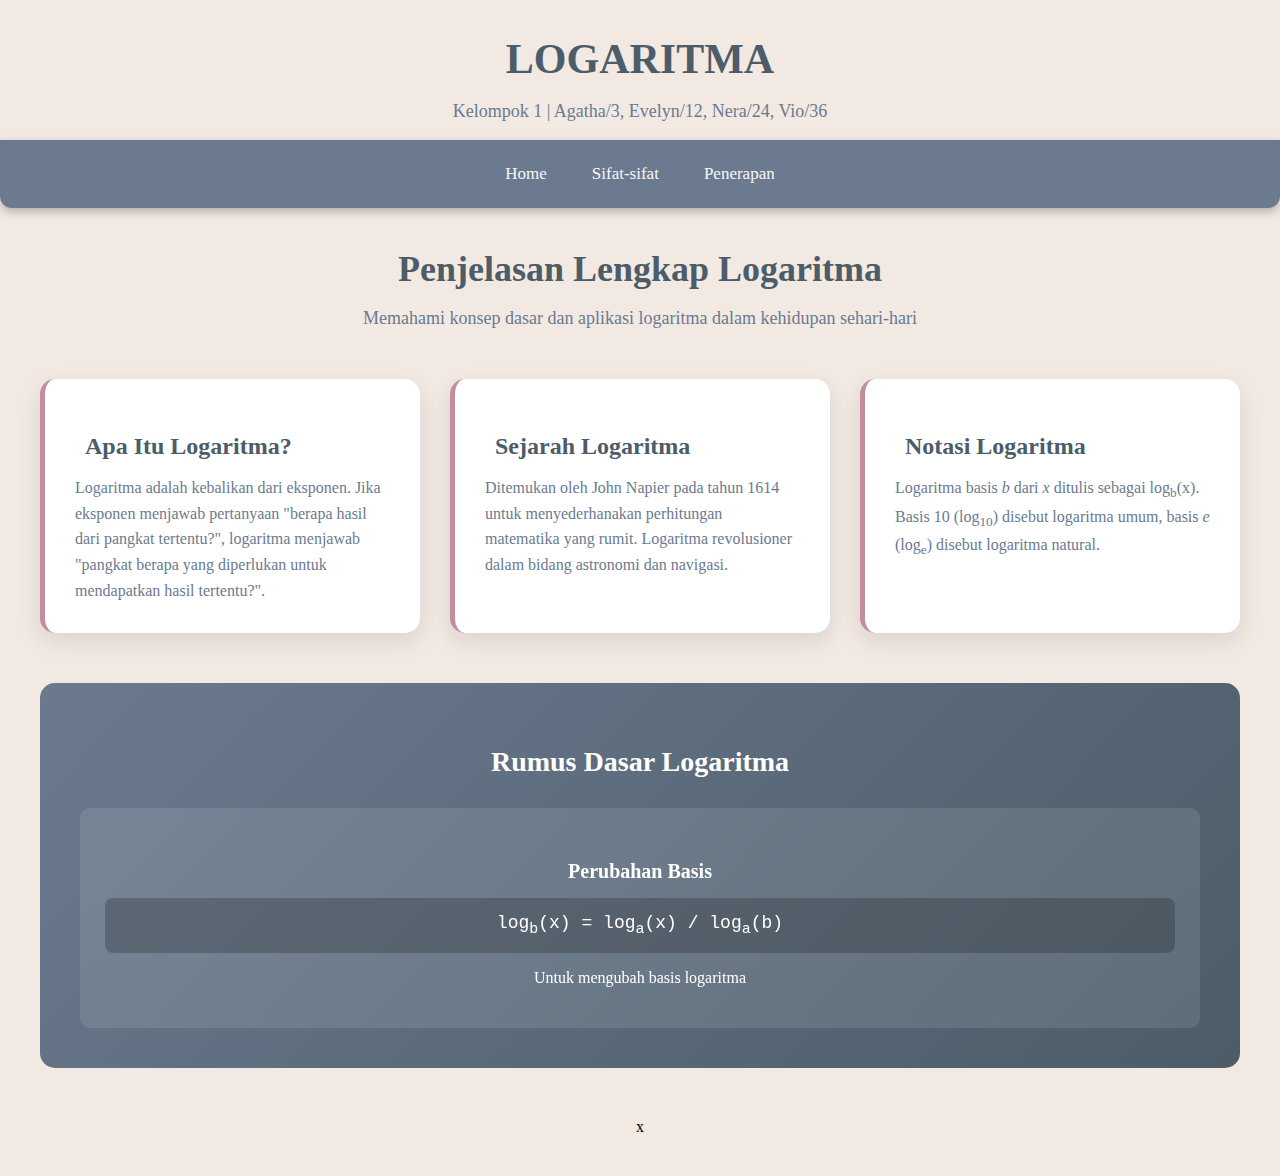
<file: index.html>
<!DOCTYPE html>
<html lang="id">
<head>
    <meta charset="UTF-8">
    <meta name="viewport" content="width=device-width, initial-scale=1.0">
    <title>Logaritma - Kelompok 1</title>
    <link rel="stylesheet" href="index.css">
</head>
<body>

    <h1 id="log">LOGARITMA</h1>
    <p id="kelompok">Kelompok 1 | Agatha/3, Evelyn/12, Nera/24, Vio/36</p>
    <div class="navbar">
        <a href="#home">Home</a>
        <a href="sifatsifat.html">Sifat-sifat</a>
        <a href="penerapan.html" target="_blank">Penerapan</a>
    </div>
    <div class="content-container">
        <div class="page-title">
            <h1>Penjelasan Lengkap Logaritma</h1>
            <p>Memahami konsep dasar dan aplikasi logaritma dalam kehidupan sehari-hari</p>
        </div>

        <div class="cards-container">
            <div class="card">
                <h3><i class="fas fa-brain"></i> Apa Itu Logaritma?</h3>
                <p>Logaritma adalah kebalikan dari eksponen. Jika eksponen menjawab pertanyaan 
                    "berapa hasil dari pangkat tertentu?", logaritma menjawab "pangkat berapa 
                    yang diperlukan untuk mendapatkan hasil tertentu?".</p>
            </div>

            <div class="card">
                <h3><i class="fas fa-history"></i> Sejarah Logaritma</h3>
                <p>Ditemukan oleh John Napier pada tahun 1614 untuk menyederhanakan perhitungan 
                    matematika yang rumit. Logaritma revolusioner dalam bidang astronomi dan navigasi.</p>
            </div>

            <div class="card">
                <h3><i class="fas fa-calculator"></i> Notasi Logaritma</h3>
                <p>Logaritma basis <em>b</em> dari <em>x</em> ditulis sebagai log<sub>b</sub>(x). Basis 10 (log<sub>10</sub>) 
                    disebut logaritma umum, basis <em>e</em> (log<sub>e</sub>) disebut logaritma natural.</p>
            </div>
        </div>

        <div class="formula-section">
            <h2><i class="fas fa-square-root-variable"></i> Rumus Dasar Logaritma</h2>         
                <div class="formula-item">
                    <h4>Perubahan Basis</h4>
                    <div class="formula">log<sub>b</sub>(x) = log<sub>a</sub>(x) / log<sub>a</sub>(b)</div>
                    <p>Untuk mengubah basis logaritma</p>
                </div>
            </div>x 
        </div>
    </div>
</body>
</html>
</file>
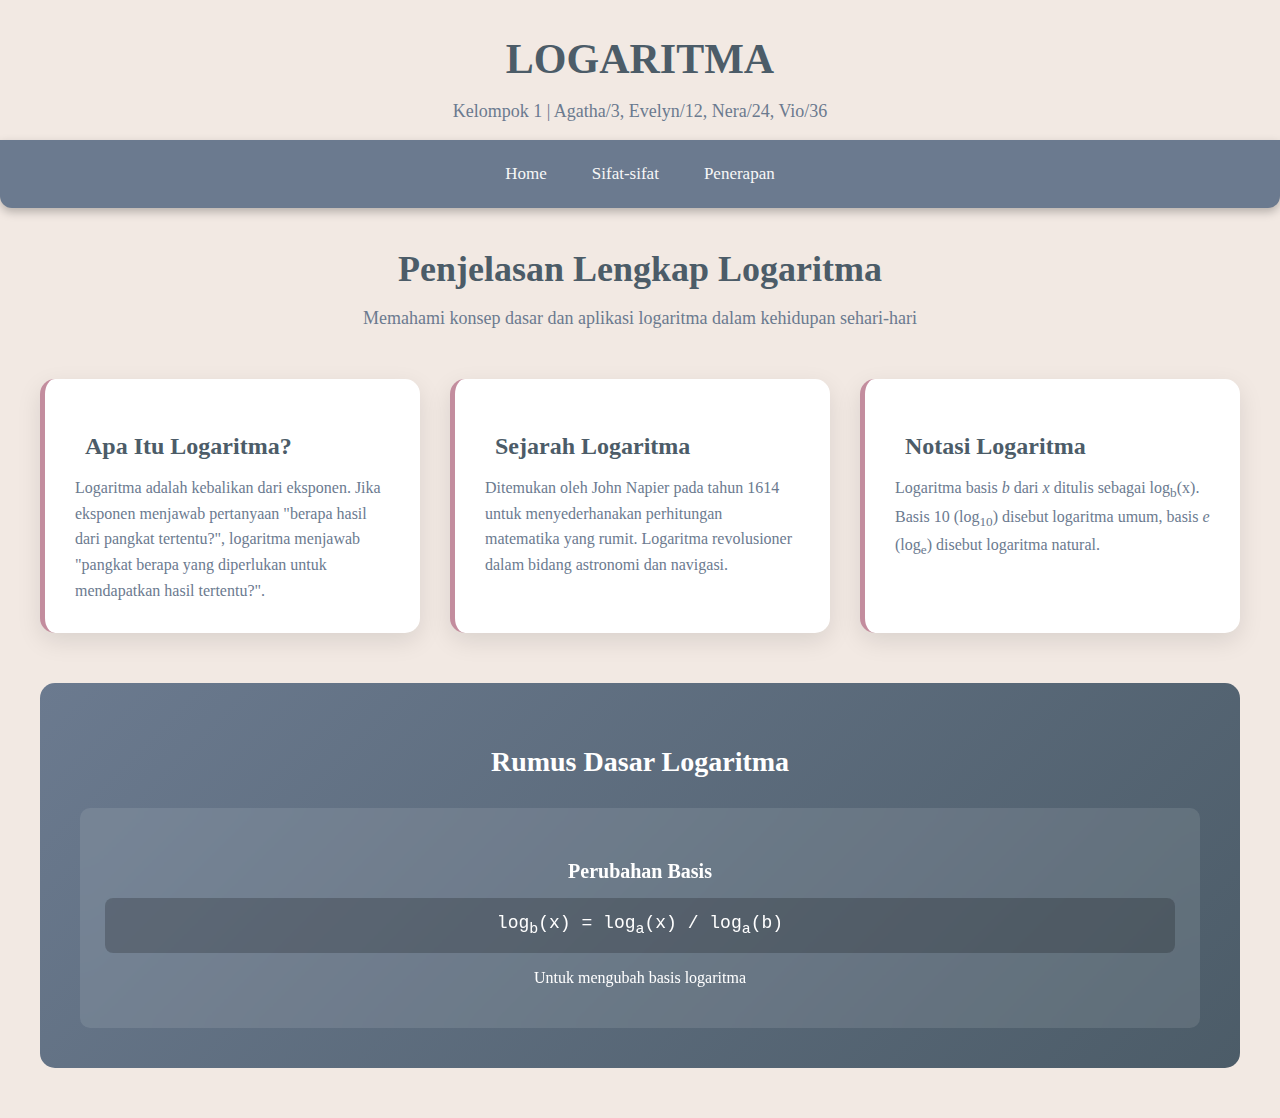
<file: Main screen.html>
<!DOCTYPE html>
<html lang="id">
<head>
    <meta charset="UTF-8">
    <meta name="viewport" content="width=device-width, initial-scale=1.0">
    <title>Logaritma - Kelompok 1</title>
    <link rel="stylesheet" href="index.css">
</head>
<body>

    <h1 id="log">LOGARITMA</h1>
    <p id="kelompok">Kelompok 1 | Agatha/3, Evelyn/12, Nera/24, Vio/36</p>
    <div class="navbar">
        <a href="#home">Home</a>
        <a href="sifatsifat.html">Sifat-sifat</a>
        <a href="penerapan.html" target="_blank">Penerapan</a>
    </div>
    <div class="content-container">
        <div class="page-title">
            <h1>Penjelasan Lengkap Logaritma</h1>
            <p>Memahami konsep dasar dan aplikasi logaritma dalam kehidupan sehari-hari</p>
        </div>

        <div class="cards-container">
            <div class="card">
                <h3><i class="fas fa-brain"></i> Apa Itu Logaritma?</h3>
                <p>Logaritma adalah kebalikan dari eksponen. Jika eksponen menjawab pertanyaan 
                    "berapa hasil dari pangkat tertentu?", logaritma menjawab "pangkat berapa 
                    yang diperlukan untuk mendapatkan hasil tertentu?".</p>
            </div>

            <div class="card">
                <h3><i class="fas fa-history"></i> Sejarah Logaritma</h3>
                <p>Ditemukan oleh John Napier pada tahun 1614 untuk menyederhanakan perhitungan 
                    matematika yang rumit. Logaritma revolusioner dalam bidang astronomi dan navigasi.</p>
            </div>

            <div class="card">
                <h3><i class="fas fa-calculator"></i> Notasi Logaritma</h3>
                <p>Logaritma basis <em>b</em> dari <em>x</em> ditulis sebagai log<sub>b</sub>(x). Basis 10 (log<sub>10</sub>) 
                    disebut logaritma umum, basis <em>e</em> (log<sub>e</sub>) disebut logaritma natural.</p>
            </div>
        </div>

        <div class="formula-section">
            <h2><i class="fas fa-square-root-variable"></i> Rumus Dasar Logaritma</h2>         
                <div class="formula-item">
                    <h4>Perubahan Basis</h4>
                    <div class="formula">log<sub>b</sub>(x) = log<sub>a</sub>(x) / log<sub>a</sub>(b)</div>
                    <p>Untuk mengubah basis logaritma</p>
                </div>
            </div>
        </div>
    </div>
</body>
</html>
</file>
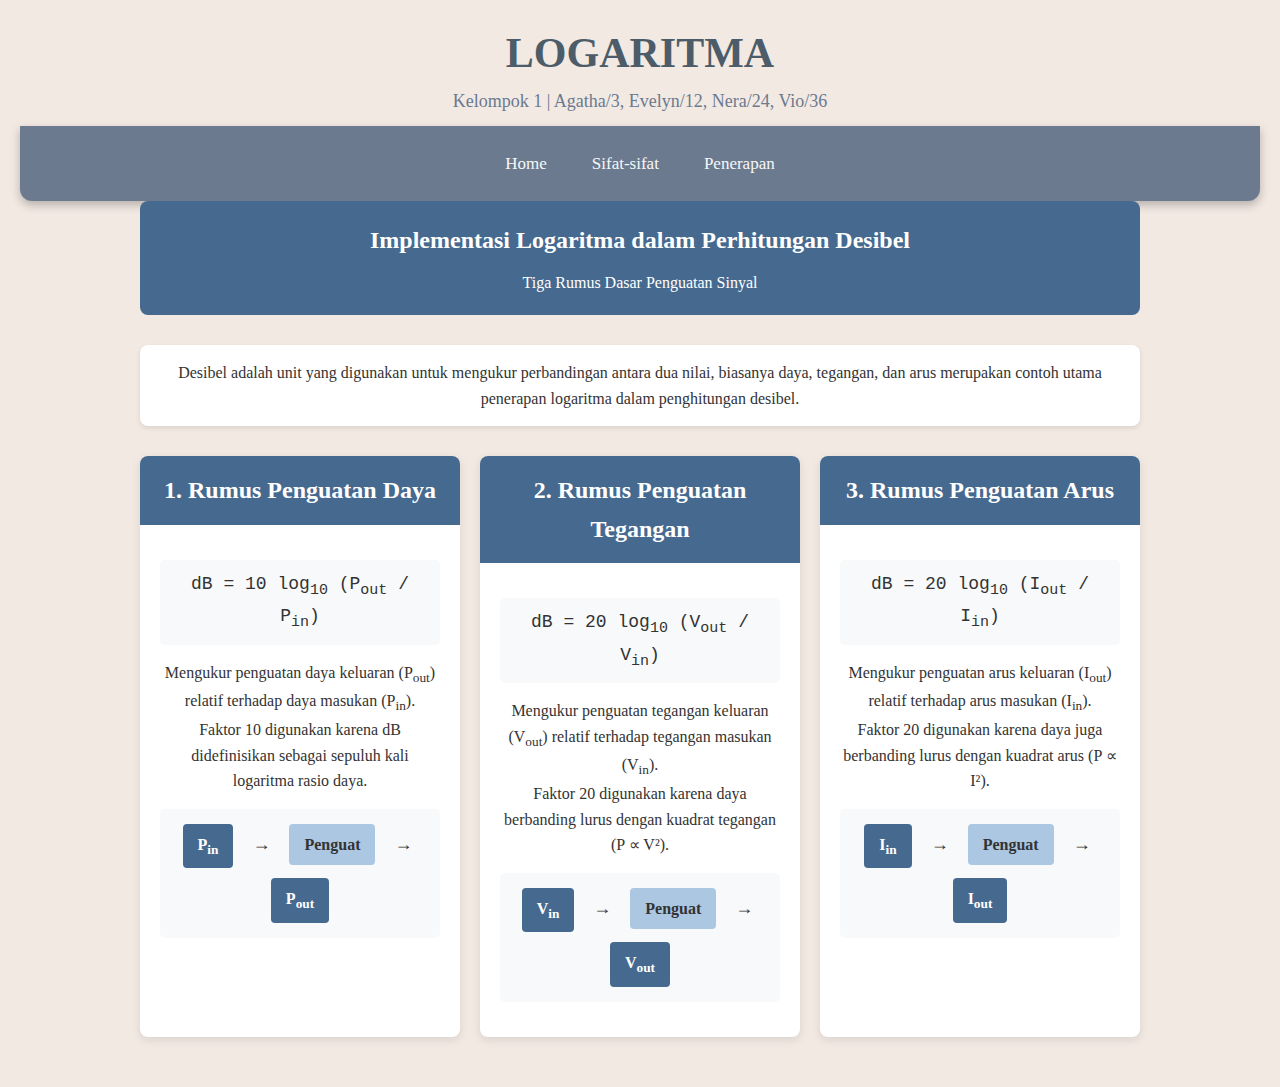
<file: penerapan.html>
<!DOCTYPE html>
<head>
    <meta charset="UTF-8">
    <meta name="viewport" content="width=device-width, initial-scale=1.0">
    <title>Perhitungan Desibel</title>
    <style>
        * {
            margin: 0;
            padding: 0;
            box-sizing: border-box;
        }
        
        body {
            background-color: #f8f9fa;
            color: #333;
            line-height: 1.6;
            padding: 20px;
        }
        
        .container {
            max-width: 1000px;
            margin: 0 auto;
        }
        
        header {
            text-align: center;
            margin-bottom: 30px;
            padding: 20px;
            background: #466a8f;
            color: white;
            border-radius: 8px;
        }
        
        h1 {
            font-size: 24px;
            margin-bottom: 10px;
        }
        
        .intro {
            text-align: center;
            margin-bottom: 30px;
            padding: 15px;
            background: white;
            border-radius: 8px;
            box-shadow: 0 2px 5px rgba(0,0,0,0.1);
        }
        
        .formula-section {
            display: grid;
            grid-template-columns: repeat(auto-fit, minmax(300px, 1fr));
            gap: 20px;
            margin-bottom: 30px;
        }
        
        .card {
            background: white;
            border-radius: 8px;
            overflow: hidden;
            box-shadow: 0 3px 10px rgba(0,0,0,0.1);
        }
        
        .card-header {
            padding: 15px;
            color: white;
            font-weight: bold;
        }
        
        .card-body {
            padding: 20px;
        }
        
        .formula {
            font-size: 18px;
            text-align: center;
            margin: 15px 0;
            padding: 10px;
            background: #f8f9fa;
            border-radius: 5px;
            font-family: 'Courier New', monospace;
        }
        
        .explanation {
            margin-bottom: 15px;
        }
        
        .visual {
            text-align: center;
            margin: 15px 0;
            padding: 10px;
            background: #f8f9fa;
            border-radius: 5px;
        }
        
        .visual-box {
            display: inline-block;
            padding: 8px 15px;
            margin: 5px;
            border-radius: 4px;
            color: white;
            font-weight: bold;
        }
        
        footer {
            text-align: center;
            margin-top: 30px;
            padding: 15px;
            color: #666;
            border-top: 1px solid #ddd;
        }
        
        /* Warna untuk setiap kartu */
        .power .card-header { background: #466a8f; }
        .power .visual-box { background: #466a8f; }
        
        .voltage .card-header { background: #466a8f; }
        .voltage .visual-box { background: #466a8f; }
        
        .current .card-header { background: #466a8f; }
        .current .visual-box { background: #466a8f; }
        
        .amplifier {
            display: inline-block;
            padding: 8px 15px;
            margin: 5px;
            background: #acc7e2;
            border-radius: 4px;
            font-weight: bold;
        }
        
        .arrow {
            display: inline-block;
            margin: 0 10px;
            font-size: 18px;
            font-weight: bold;
        }

        .navbar {
    background-color: #6B7A8F;
    display: flex;
    justify-content: center;
    align-items: center;
    gap: 5px;
    padding: 10px 20px;
    border-radius: 0 0 12px 12px; /* rounded bawah */
    box-shadow: 0 4px 10px rgba(0,0,0,0.25);
}

/* LINK UTAMA */
.navbar a {
    font-size: 17px;
    color: #F7F7F7;
    padding: 14px 20px;
    text-decoration: none;
    transition: 0.3s ease;
    border-radius: 8px;
}

.navbar a:hover {
    background-color: #C38D9E;
    transform: scale(1.07);
}

/* DROPDOWN ------------------------------------------------------ */
.dropdown {
    position: relative;
}

.dropbtn {
    font-size: 17px;
    border: none;
    outline: none;
    color: #F7F7F7;
    padding: 14px 20px;
    background-color: inherit;
    cursor: pointer;
    transition: 0.3s ease;
    font-family: "Georgia", serif;
    border-radius: 8px;
}

/* animasi hover */
.dropdown:hover .dropbtn {
    background-color: #C38D9E;
    transform: scale(1.05);
}

/* PANAH ROTATE */
.arrow {
    display: inline-block;
    transition: 0.3s;
}

.dropdown:hover .arrow {
    transform: rotate(180deg);
}

/* DROPDOWN CONTENT -------------------------------------------------- */
.dropdown-content {
    display: none;
    position: absolute;
    top: 100%;
    left: 0;
    min-width: 210px;
    background-color: #E7DFDD;
    border-radius: 10px;
    box-shadow: 0 6px 15px rgba(0,0,0,0.25);
    padding: 8px 0;

    /* fade in */
    opacity: 0;
    transform: translateY(10px);
    transition: 0.25s ease;
}

/* link di dropdown */
.dropdown-content a {
    color: #4C5C68;
    padding: 12px 18px;
    display: block;
    text-decoration: none;
    transition: 0.3s ease;
    border-radius: 6px;
}

/* hover di dropdown */
.dropdown-content a:hover {
    background-color: #D4A5A5;
    padding-left: 25px; /* animasi geser */
}

/* saat di-hover muncul */
.dropdown:hover .dropdown-content {
    display: block;
    opacity: 1;
    transform: translateY(0);
}

navbar {
        flex-wrap: wrap;
        gap: 10px;
        padding: 15px;
    }
    .dropdown-content{
        min-width: 180px;
    }

    /* TITLE ----------------------------------------------------------- */
#log {
    font-size: 42px;
    color: #4C5C68;
}

#kelompok {
    font-size: 18px;
    margin-top: -10px;
    color: #6B7A8F;
    margin-bottom: 10px;
}

body {
    font-family: "Georgia", serif;
    text-align: center;
    margin: 0;
    background-color: #F2E9E3;
}
    </style>
</head>
<body>
    <h1 id="log">LOGARITMA</h1>
    <p id="kelompok">Kelompok 1 | Agatha/3, Evelyn/12, Nera/24, Vio/36</p>
    <div class="navbar">
        <a href="index.html">Home</a>
        <a href="sifatsifat.html">Sifat-sifat</a>
        <a href="#penerapan" target="_blank">Penerapan</a>
    </div>
    <div class="container">
        <header>
            <h1>Implementasi Logaritma dalam Perhitungan Desibel</h1>
            <p>Tiga Rumus Dasar Penguatan Sinyal</p>
        </header>
        
        <section class="intro">
            <p>Desibel adalah unit yang digunakan untuk mengukur perbandingan antara dua nilai, biasanya daya, tegangan, dan arus merupakan contoh utama penerapan logaritma dalam penghitungan desibel.</p>
        </section>
        
        <section class="formula-section">
            <!-- Rumus Daya -->
            <div class="card power">
                <div class="card-header">
                    <h2>1. Rumus Penguatan Daya</h2>
                </div>
                <div class="card-body">
                    <div class="formula">
                        dB = 10 log<sub>10</sub> (P<sub>out</sub> / P<sub>in</sub>)
                    </div>
                    <div class="explanation">
                        <p>Mengukur penguatan daya keluaran (P<sub>out</sub>) relatif terhadap daya masukan (P<sub>in</sub>).</p>
                        <p>Faktor 10 digunakan karena dB didefinisikan sebagai sepuluh kali logaritma rasio daya.</p>
                    </div>
                    <div class="visual">
                        <div class="visual-box">P<sub>in</sub></div>
                        <span class="arrow">→</span>
                        <div class="amplifier">Penguat</div>
                        <span class="arrow">→</span>
                        <div class="visual-box">P<sub>out</sub></div>
                    </div>
                </div>
            </div>
            
            <!-- Rumus Tegangan -->
            <div class="card voltage">
                <div class="card-header">
                    <h2>2. Rumus Penguatan Tegangan</h2>
                </div>
                <div class="card-body">
                    <div class="formula">
                        dB = 20 log<sub>10</sub> (V<sub>out</sub> / V<sub>in</sub>)
                    </div>
                    <div class="explanation">
                        <p>Mengukur penguatan tegangan keluaran (V<sub>out</sub>) relatif terhadap tegangan masukan (V<sub>in</sub>).</p>
                        <p>Faktor 20 digunakan karena daya berbanding lurus dengan kuadrat tegangan (P ∝ V²).</p>
                    </div>
                    <div class="visual">
                        <div class="visual-box">V<sub>in</sub></div>
                        <span class="arrow">→</span>
                        <div class="amplifier">Penguat</div>
                        <span class="arrow">→</span>
                        <div class="visual-box">V<sub>out</sub></div>
                    </div>
                </div>
            </div>
            
            <!-- Rumus Arus -->
            <div class="card current">
                <div class="card-header">
                    <h2>3. Rumus Penguatan Arus</h2>
                </div>
                <div class="card-body">
                    <div class="formula">
                        dB = 20 log<sub>10</sub> (I<sub>out</sub> / I<sub>in</sub>)
                    </div>
                    <div class="explanation">
                        <p>Mengukur penguatan arus keluaran (I<sub>out</sub>) relatif terhadap arus masukan (I<sub>in</sub>).</p>
                        <p>Faktor 20 digunakan karena daya juga berbanding lurus dengan kuadrat arus (P ∝ I²).</p>
                    </div>
                    <div class="visual">
                        <div class="visual-box">I<sub>in</sub></div>
                        <span class="arrow">→</span>
                        <div class="amplifier">Penguat</div>
                        <span class="arrow">→</span>
                        <div class="visual-box">I<sub>out</sub></div>
                    </div>
                </div>
            </div>
        </section>
    </div>
</body>
</html>
</file>
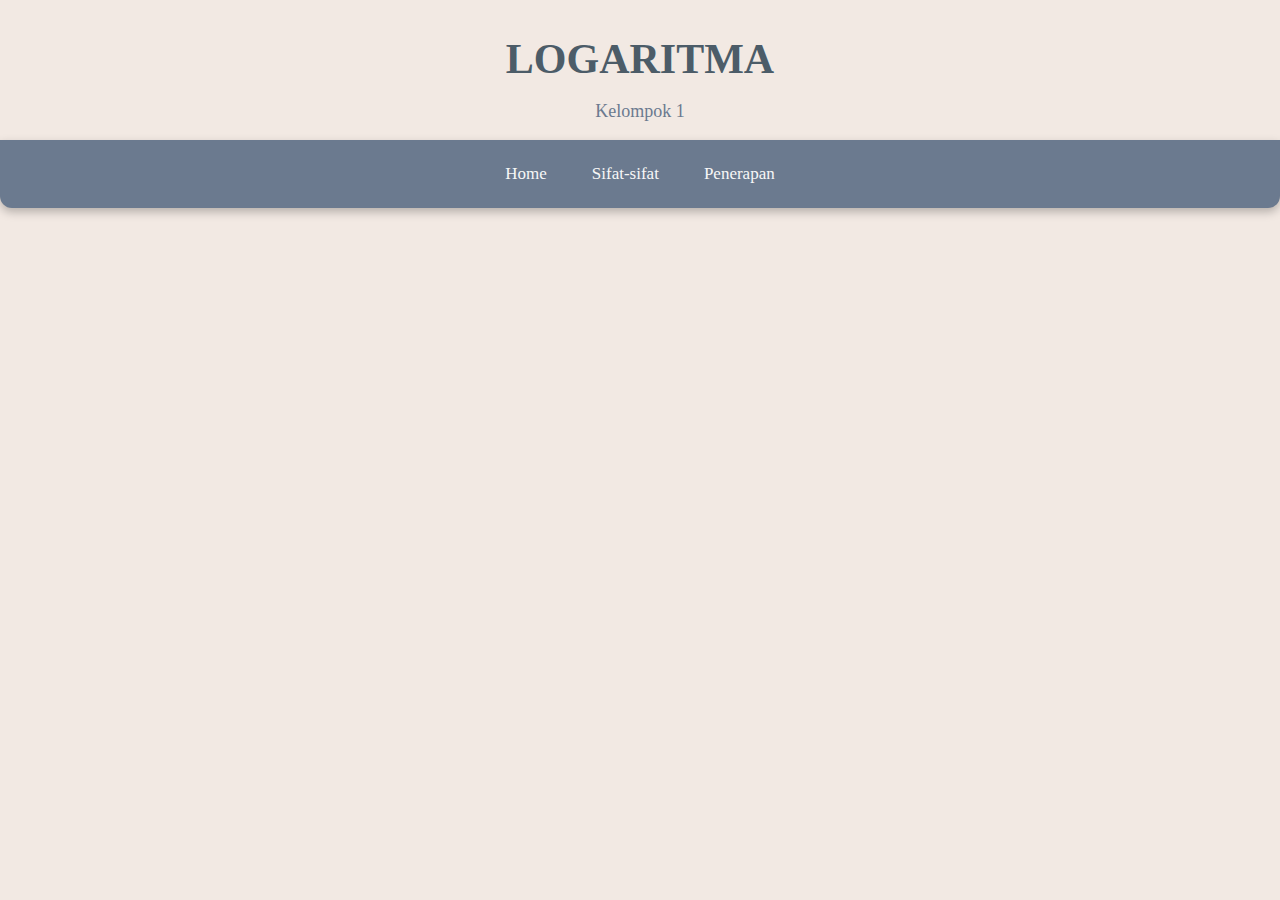
<file: penjelasan.html>
<!DOCTYPE html>
<html lang="id">
<head>
    <meta charset="UTF-8">
    <meta name="viewport" content="width=device-width, initial-scale=1.0">
    <title>Penjelasan Logaritma - Kelompok 1</title>
    <link rel="stylesheet" href="penjelasan.css">
    <link rel="stylesheet" href="https://cdnjs.cloudflare.com/ajax/libs/font-awesome/6.4.0/css/all.min.css">
</head>
<body>
    <h1 id="log">LOGARITMA</h1>
    <p id="kelompok">Kelompok 1</p>
    <div class="navbar">
        <a href="Main screen.html">Home</a>
        <a href="sifatsifat.html">Sifat-sifat</a>
        <a href="penerapan.html" target="_blank">Penerapan</a>
    </div>
    
</body>
</html>
</file>
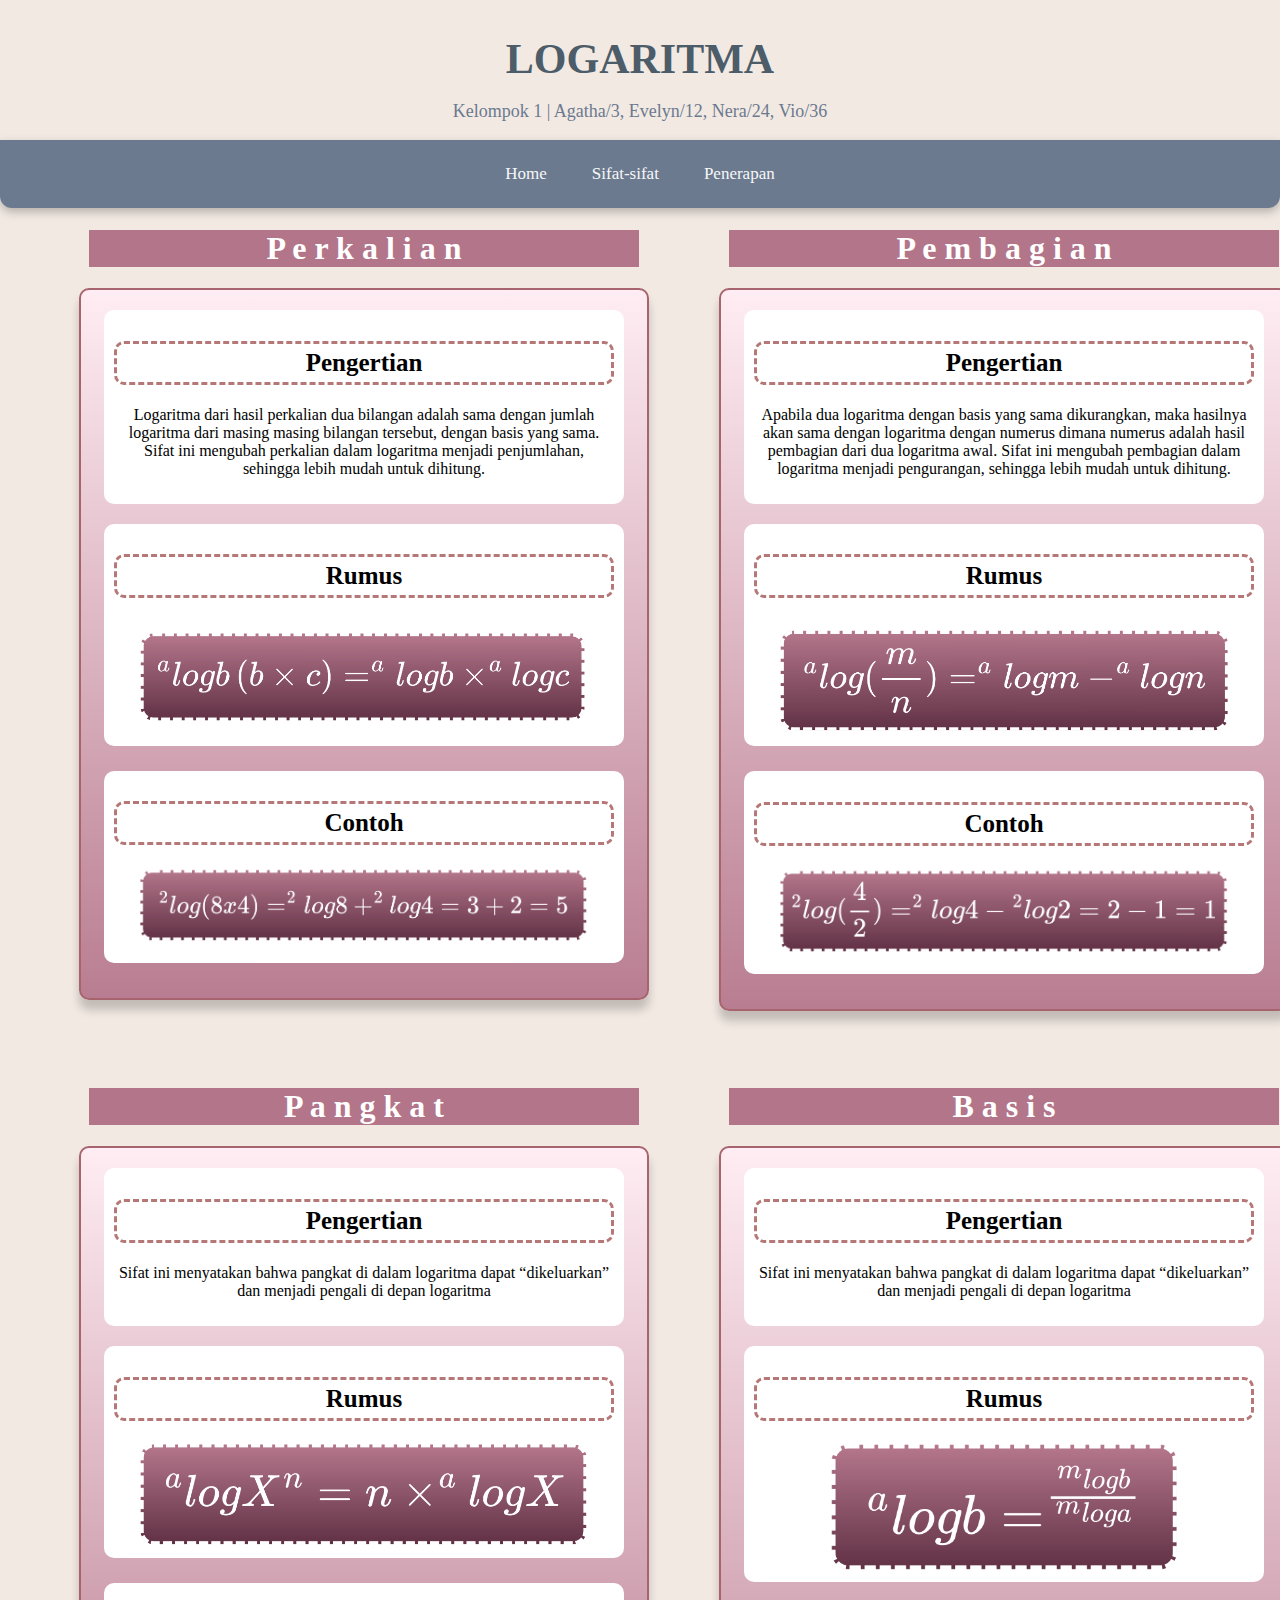
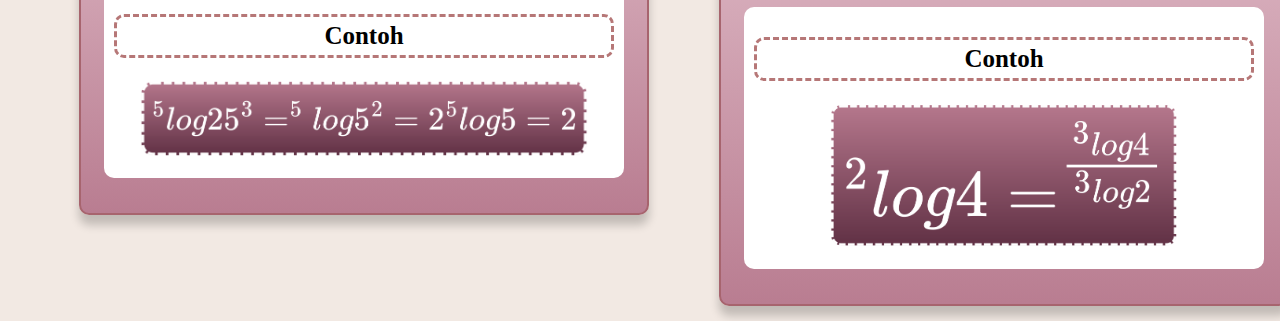
<file: sifatsifat.html>
<!DOCTYPE html>
<html>
<head>
    <title> Sifat-sifat Logaritma </title>
    <link rel="stylesheet" href="sifatsifat.css">
</head>
<body>
    <center><h1 id="log">LOGARITMA</h1></center>
    <p id="kelompok">Kelompok 1 | Agatha/3, Evelyn/12, Nera/24, Vio/36</p>
    <div class="navbar">
        <a href="index.html">Home</a>
        <a href="#sifatsifat">Sifat-sifat</a>
        <a href="penerapan.html" target="_blank">Penerapan</a>
    </div>
    <div class="grid-container">
    <div class="perkalian-container">
        <center>
            <h1 class="subtitle">P e r k a l i a n</h1>
        </center>
        <div class="card-container">
            <div class="card">
                <center>
                    <div class="cardincard">
                        <h2>Pengertian</h2>
                        <p>Logaritma dari hasil perkalian dua bilangan adalah sama dengan jumlah logaritma dari masing
                            masing
                            bilangan tersebut, dengan basis yang sama. Sifat ini mengubah perkalian dalam logaritma
                            menjadi penjumlahan, sehingga lebih mudah untuk dihitung.</p>
                    </div>
                </center>
                <center>
                    <div class="rumus image">
                        <h2>Rumus</h2>
                        <img src="Untitled design.png" alt="" class="imgrumuskali">
                    </div>
                    <div class="contoh image">
                        <h2>Contoh</h2>
                        <img src="cth kali.png" alt="" id="cthkali">
                    </div>
                </center>
            </div>
        </div>
    </div>
    <div class="pembagian-container">
        <center>
            <h1 class="subtitle">P e m b a g i a n</h1>
        </center>
        <div class="card-container">
            <div class="card">
                <center>
                    <div class="cardincard">
                        <h2>Pengertian</h2>
                        <p>Apabila dua logaritma dengan basis yang sama dikurangkan, maka hasilnya akan sama dengan
                            logaritma dengan numerus dimana numerus adalah hasil pembagian dari dua logaritma awal.
                            Sifat ini mengubah pembagian dalam logaritma menjadi pengurangan, sehingga lebih mudah untuk
                            dihitung.</p>
                    </div>
                </center>
                <center>
                    <div class="rumus image">
                        <h2>Rumus</h2>
                        <img src="Untitled design (1).png" alt="" class="imgrumuskali">
                    </div>
                    <div class="contoh image">
                        <h2>Contoh</h2>
                        <img src="cth bagi.png" alt="" id="cthkali">
                    </div>
                </center>
            </div>
        </div>
    </div>
    <div class="pemangkatan-container">
        <center>
            <h1 class="subtitle">P a n g k a t</h1>
        </center>
        <div class="card-container">
            <div class="card">
                <center>
                    <div class="cardincard">
                        <h2>Pengertian</h2>
                        <p>Sifat ini menyatakan bahwa pangkat di dalam logaritma dapat “dikeluarkan” dan menjadi pengali
                            di depan logaritma</p>
                    </div>
                </center>
                <center>
                    <div class="rumus image">
                        <h2>Rumus</h2>
                        <img src="Untitled design (2).png" alt="" class="imgrumuskali">
                    </div>
                    <div class="contoh image">
                        <h2>Contoh</h2>
                        <img src="cth pangkat.png" alt="" id="cthkali">
                    </div>
                </center>
            </div>
        </div>
    </div>
    <div class="basis-container">
        <center>
            <h1 class="subtitle">B a s i s</h1>
        </center>
        <div class="card-container">
            <div class="card">
                <center>
                    <div class="cardincard">
                        <h2>Pengertian</h2>
                        <p>Sifat ini menyatakan bahwa pangkat di dalam logaritma dapat “dikeluarkan” dan menjadi pengali
                            di depan logaritma</p>
                    </div>
                </center>
                <center>
                    <div class="rumus image">
                        <h2>Rumus</h2>
                        <img src="Untitled design (3).png" alt="" class="imgrumuskali gede">
                    </div>
                    <div class="contoh image">
                        <h2>Contoh</h2>
                        <img src="cth basis.png" alt="" id="cthkali" class="gede">
                    </div>
                </center>
            </div>
        </div>
    </div>
    </div>
</body>

</html>
</file>
<file: index.css>
/* NAVBAR ------------------------------------------------------- */
.navbar {
    background-color: #6B7A8F;
    display: flex;
    justify-content: center;
    align-items: center;
    gap: 5px;
    padding: 10px 20px;
    border-radius: 0 0 12px 12px; /* rounded bawah */
    box-shadow: 0 4px 10px rgba(0,0,0,0.25);
}

/* LINK UTAMA */
.navbar a {
    font-size: 17px;
    color: #F7F7F7;
    padding: 14px 20px;
    text-decoration: none;
    transition: 0.3s ease;
    border-radius: 8px;
}

.navbar a:hover {
    background-color: #C38D9E;
    transform: scale(1.07);
}

/* DROPDOWN ------------------------------------------------------ */
.dropdown {
    position: relative;
}

.dropbtn {
    font-size: 17px;
    border: none;
    outline: none;
    color: #F7F7F7;
    padding: 14px 20px;
    background-color: inherit;
    cursor: pointer;
    transition: 0.3s ease;
    font-family: "Georgia", serif;
    border-radius: 8px;
}

/* animasi hover */
.dropdown:hover .dropbtn {
    background-color: #C38D9E;
    transform: scale(1.05);
}

/* PANAH ROTATE */
.arrow {
    display: inline-block;
    transition: 0.3s;
}

.dropdown:hover .arrow {
    transform: rotate(180deg);
}

/* DROPDOWN CONTENT -------------------------------------------------- */
.dropdown-content {
    display: none;
    position: absolute;
    top: 100%;
    left: 0;
    min-width: 210px;
    background-color: #E7DFDD;
    border-radius: 10px;
    box-shadow: 0 6px 15px rgba(0,0,0,0.25);
    padding: 8px 0;

    /* fade in */
    opacity: 0;
    transform: translateY(10px);
    transition: 0.25s ease;
}

/* link di dropdown */
.dropdown-content a {
    color: #4C5C68;
    padding: 12px 18px;
    display: block;
    text-decoration: none;
    transition: 0.3s ease;
    border-radius: 6px;
}

/* hover di dropdown */
.dropdown-content a:hover {
    background-color: #D4A5A5;
    padding-left: 25px; /* animasi geser */
}

/* saat di-hover muncul */
.dropdown:hover .dropdown-content {
    display: block;
    opacity: 1;
    transform: translateY(0);
}

/* TITLE ----------------------------------------------------------- */
#log {
    margin-top: 35px;
    font-size: 42px;
    color: #4C5C68;
}

#kelompok {
    font-size: 18px;
    margin-top: -10px;
    color: #6B7A8F;
}

navbar {
        flex-wrap: wrap;
        gap: 10px;
        padding: 15px;
    }
    .dropdown-content{
        min-width: 180px;
    }

    
        .content-container {
            max-width: 1200px;
            margin: 40px auto;
            padding: 0 20px;
        }

        .page-title {
            text-align: center;
            margin-bottom: 50px;
        }

        .page-title h1 {
            color: #4C5C68;
            font-size: 36px;
            margin-bottom: 10px;
        }

        .page-title p {
            color: #6B7A8F;
            font-size: 18px;
        }

        .cards-container {
            display: grid;
            grid-template-columns: repeat(auto-fit, minmax(350px, 1fr));
            gap: 30px;
            margin-bottom: 50px;
        }

        .card {
            background: white;
            border-radius: 15px;
            padding: 30px;
            box-shadow: 0 8px 25px rgba(0,0,0,0.1);
            transition: transform 0.3s ease, box-shadow 0.3s ease;
            border-left: 5px solid #C38D9E;
        }

        .card:hover {
            transform: translateY(-5px);
            box-shadow: 0 15px 35px rgba(0,0,0,0.15);
        }

        .card h3 {
            color: #4C5C68;
            font-size: 24px;
            margin-bottom: 15px;
            display: flex;
            align-items: center;
            gap: 10px;
        }

        .card h3 i {
            color: #C38D9E;
        }

        .card p {
            color: #6B7A8F;
            line-height: 1.6;
            text-align: left;
            margin: 0;
        }

        .formula-section {
            background: linear-gradient(135deg, #6B7A8F, #4C5C68);
            border-radius: 15px;
            padding: 40px;
            color: white;
            margin-bottom: 50px;
        }

        .formula-section h2 {
            text-align: center;
            margin-bottom: 30px;
            font-size: 28px;
        }

        .formula-grid {
            display: grid;
            grid-template-columns: repeat(auto-fit, minmax(250px, 1fr));
            gap: 25px;
        }

        .formula-item {
            background: rgba(255,255,255,0.1);
            padding: 25px;
            border-radius: 10px;
            text-align: center;
            backdrop-filter: blur(10px);
        }

        .formula-item h4 {
            margin-bottom: 15px;
            font-size: 20px;
        }

        .formula {
            font-family: 'Courier New', monospace;
            font-size: 18px;
            background: rgba(0,0,0,0.2);
            padding: 15px;
            border-radius: 8px;
            margin: 10px 0;
        }

        .examples-section {
            background: #E7DFDD;
            border-radius: 15px;
            padding: 40px;
            margin-bottom: 50px;
        }

        .examples-section h2 {
            color: #4C5C68;
            text-align: center;
            margin-bottom: 30px;
            font-size: 28px;
        }

        .example {
            background: white;
            padding: 25px;
            border-radius: 10px;
            margin-bottom: 20px;
            border-left: 4px solid #6B7A8F;
        }

        .example h4 {
            color: #4C5C68;
            margin-bottom: 15px;
            display: flex;
            align-items: center;
            gap: 10px;
        }

        .example p {
            text-align: left;
            margin: 0;
            color: #6B7A8F;
        }

        .back-button {
            display: inline-block;
            background: #6B7A8F;
            color: white;
            padding: 12px 30px;
            border-radius: 25px;
            text-decoration: none;
            font-weight: bold;
            transition: all 0.3s ease;
            border: 2px solid #6B7A8F;
        }

        .back-button:hover {
            background: transparent;
            color: #6B7A8F;
        }

        .center-button {
            text-align: center;
            margin-top: 40px;
        }

        .highlight {
            background: linear-gradient(120deg, #C38D9E 0%, #C38D9E 100%);
            background-repeat: no-repeat;
            background-size: 100% 0.3em;
            background-position: 0 88%;
            transition: background-size 0.25s ease-in;
            padding: 0 2px;
        }

        @media (max-width: 768px) {
            .cards-container {
                grid-template-columns: 1fr;
            }
            
            .formula-grid {
                grid-template-columns: 1fr;
            }
            
            .card, .formula-section, .examples-section {
                padding: 20px;
            }
        }
        .navbar {
    background-color: #6B7A8F;
    display: flex;
    justify-content: center;
    align-items: center;
    gap: 5px;
    padding: 10px 20px;
    border-radius: 0 0 12px 12px; /* rounded bawah */
    box-shadow: 0 4px 10px rgba(0,0,0,0.25);
}

/* LINK UTAMA */
.navbar a {
    font-size: 17px;
    color: #F7F7F7;
    padding: 14px 20px;
    text-decoration: none;
    transition: 0.3s ease;
    border-radius: 8px;
}

.navbar a:hover {
    background-color: #C38D9E;
    transform: scale(1.07);
}

/* DROPDOWN ------------------------------------------------------ */
.dropdown {
    position: relative;
}

.dropbtn {
    font-size: 17px;
    border: none;
    outline: none;
    color: #F7F7F7;
    padding: 14px 20px;
    background-color: inherit;
    cursor: pointer;
    transition: 0.3s ease;
    font-family: "Georgia", serif;
    border-radius: 8px;
}

/* animasi hover */
.dropdown:hover .dropbtn {
    background-color: #C38D9E;
    transform: scale(1.05);
}

/* PANAH ROTATE */
.arrow {
    display: inline-block;
    transition: 0.3s;
}

.dropdown:hover .arrow {
    transform: rotate(180deg);
}

/* DROPDOWN CONTENT -------------------------------------------------- */
.dropdown-content {
    display: none;
    position: absolute;
    top: 100%;
    left: 0;
    min-width: 210px;
    background-color: #E7DFDD;
    border-radius: 10px;
    box-shadow: 0 6px 15px rgba(0,0,0,0.25);
    padding: 8px 0;

    /* fade in */
    opacity: 0;
    transform: translateY(10px);
    transition: 0.25s ease;
}

/* link di dropdown */
.dropdown-content a {
    color: #4C5C68;
    padding: 12px 18px;
    display: block;
    text-decoration: none;
    transition: 0.3s ease;
    border-radius: 6px;
}

/* hover di dropdown */
.dropdown-content a:hover {
    background-color: #D4A5A5;
    padding-left: 25px; /* animasi geser */
}

/* saat di-hover muncul */
.dropdown:hover .dropdown-content {
    display: block;
    opacity: 1;
    transform: translateY(0);
}

navbar {
        flex-wrap: wrap;
        gap: 10px;
        padding: 15px;
    }
    .dropdown-content{
        min-width: 180px;
    }
    
    /* TITLE ----------------------------------------------------------- */
#log {
    margin-top: 35px;
    font-size: 42px;
    color: #4C5C68;
}

#kelompok {
    font-size: 18px;
    margin-top: -10px;
    color: #6B7A8F;
}

body {
    font-family: "Georgia", serif;
    text-align: center;
    margin: 0;
    background-color: #F2E9E3;
}
</file>
<file: penjelasan.css>
.content-container {
            max-width: 1200px;
            margin: 40px auto;
            padding: 0 20px;
        }

        .page-title {
            text-align: center;
            margin-bottom: 50px;
        }

        .page-title h1 {
            color: #4C5C68;
            font-size: 36px;
            margin-bottom: 10px;
        }

        .page-title p {
            color: #6B7A8F;
            font-size: 18px;
        }

        .cards-container {
            display: grid;
            grid-template-columns: repeat(auto-fit, minmax(350px, 1fr));
            gap: 30px;
            margin-bottom: 50px;
        }

        .card {
            background: white;
            border-radius: 15px;
            padding: 30px;
            box-shadow: 0 8px 25px rgba(0,0,0,0.1);
            transition: transform 0.3s ease, box-shadow 0.3s ease;
            border-left: 5px solid #C38D9E;
        }

        .card:hover {
            transform: translateY(-5px);
            box-shadow: 0 15px 35px rgba(0,0,0,0.15);
        }

        .card h3 {
            color: #4C5C68;
            font-size: 24px;
            margin-bottom: 15px;
            display: flex;
            align-items: center;
            gap: 10px;
        }

        .card h3 i {
            color: #C38D9E;
        }

        .card p {
            color: #6B7A8F;
            line-height: 1.6;
            text-align: left;
            margin: 0;
        }

        .formula-section {
            background: linear-gradient(135deg, #6B7A8F, #4C5C68);
            border-radius: 15px;
            padding: 40px;
            color: white;
            margin-bottom: 50px;
        }

        .formula-section h2 {
            text-align: center;
            margin-bottom: 30px;
            font-size: 28px;
        }

        .formula-grid {
            display: grid;
            grid-template-columns: repeat(auto-fit, minmax(250px, 1fr));
            gap: 25px;
        }

        .formula-item {
            background: rgba(255,255,255,0.1);
            padding: 25px;
            border-radius: 10px;
            text-align: center;
            backdrop-filter: blur(10px);
        }

        .formula-item h4 {
            margin-bottom: 15px;
            font-size: 20px;
        }

        .formula {
            font-family: 'Courier New', monospace;
            font-size: 18px;
            background: rgba(0,0,0,0.2);
            padding: 15px;
            border-radius: 8px;
            margin: 10px 0;
        }

        .examples-section {
            background: #E7DFDD;
            border-radius: 15px;
            padding: 40px;
            margin-bottom: 50px;
        }

        .examples-section h2 {
            color: #4C5C68;
            text-align: center;
            margin-bottom: 30px;
            font-size: 28px;
        }

        .example {
            background: white;
            padding: 25px;
            border-radius: 10px;
            margin-bottom: 20px;
            border-left: 4px solid #6B7A8F;
        }

        .example h4 {
            color: #4C5C68;
            margin-bottom: 15px;
            display: flex;
            align-items: center;
            gap: 10px;
        }

        .example p {
            text-align: left;
            margin: 0;
            color: #6B7A8F;
        }

        .back-button {
            display: inline-block;
            background: #6B7A8F;
            color: white;
            padding: 12px 30px;
            border-radius: 25px;
            text-decoration: none;
            font-weight: bold;
            transition: all 0.3s ease;
            border: 2px solid #6B7A8F;
        }

        .back-button:hover {
            background: transparent;
            color: #6B7A8F;
        }

        .center-button {
            text-align: center;
            margin-top: 40px;
        }

        .highlight {
            background: linear-gradient(120deg, #C38D9E 0%, #C38D9E 100%);
            background-repeat: no-repeat;
            background-size: 100% 0.3em;
            background-position: 0 88%;
            transition: background-size 0.25s ease-in;
            padding: 0 2px;
        }

        @media (max-width: 768px) {
            .cards-container {
                grid-template-columns: 1fr;
            }
            
            .formula-grid {
                grid-template-columns: 1fr;
            }
            
            .card, .formula-section, .examples-section {
                padding: 20px;
            }
        }
        .navbar {
    background-color: #6B7A8F;
    display: flex;
    justify-content: center;
    align-items: center;
    gap: 5px;
    padding: 10px 20px;
    border-radius: 0 0 12px 12px; /* rounded bawah */
    box-shadow: 0 4px 10px rgba(0,0,0,0.25);
}

/* LINK UTAMA */
.navbar a {
    font-size: 17px;
    color: #F7F7F7;
    padding: 14px 20px;
    text-decoration: none;
    transition: 0.3s ease;
    border-radius: 8px;
}

.navbar a:hover {
    background-color: #C38D9E;
    transform: scale(1.07);
}

/* DROPDOWN ------------------------------------------------------ */
.dropdown {
    position: relative;
}

.dropbtn {
    font-size: 17px;
    border: none;
    outline: none;
    color: #F7F7F7;
    padding: 14px 20px;
    background-color: inherit;
    cursor: pointer;
    transition: 0.3s ease;
    font-family: "Georgia", serif;
    border-radius: 8px;
}

/* animasi hover */
.dropdown:hover .dropbtn {
    background-color: #C38D9E;
    transform: scale(1.05);
}

/* PANAH ROTATE */
.arrow {
    display: inline-block;
    transition: 0.3s;
}

.dropdown:hover .arrow {
    transform: rotate(180deg);
}

/* DROPDOWN CONTENT -------------------------------------------------- */
.dropdown-content {
    display: none;
    position: absolute;
    top: 100%;
    left: 0;
    min-width: 210px;
    background-color: #E7DFDD;
    border-radius: 10px;
    box-shadow: 0 6px 15px rgba(0,0,0,0.25);
    padding: 8px 0;

    /* fade in */
    opacity: 0;
    transform: translateY(10px);
    transition: 0.25s ease;
}

/* link di dropdown */
.dropdown-content a {
    color: #4C5C68;
    padding: 12px 18px;
    display: block;
    text-decoration: none;
    transition: 0.3s ease;
    border-radius: 6px;
}

/* hover di dropdown */
.dropdown-content a:hover {
    background-color: #D4A5A5;
    padding-left: 25px; /* animasi geser */
}

/* saat di-hover muncul */
.dropdown:hover .dropdown-content {
    display: block;
    opacity: 1;
    transform: translateY(0);
}

navbar {
        flex-wrap: wrap;
        gap: 10px;
        padding: 15px;
    }
    .dropdown-content{
        min-width: 180px;
    }
    
    /* TITLE ----------------------------------------------------------- */
#log {
    margin-top: 35px;
    font-size: 42px;
    color: #4C5C68;
}

#kelompok {
    font-size: 18px;
    margin-top: -10px;
    color: #6B7A8F;
}

body {
    font-family: "Georgia", serif;
    text-align: center;
    margin: 0;
    background-color: #F2E9E3;
}
</file>
<file: sifatsifat.css>
html{
    margin: 0;
    padding: 0;
}

body{
    background-color:rgb(255, 240, 243);
}

.content{
    width: 100%;
    position: absolute;
    color: white;
    top: 45%;
    transform: translateY(-50%);
    text-align: center;
}

.card{
    background: linear-gradient(180deg, rgb(255, 237, 243), rgb(185, 125, 145));
    margin: 15px;
    padding: 20px;
    border-radius: 10px;
    box-shadow: 0 4px 6px rgba(0, 0, 0, 0.1);
    border: 2px rgb(167, 100, 110) solid;
    box-shadow: 0 10px 10px rgba(0, 0, 0, 0.2);
}

.subtitle{
    background-color: rgb(179, 117, 137);
}

h1{
    color: white;
    letter-spacing: 60;
    width: 550px;
}

.grid-container{
    display: grid;
    grid-template-columns: 1fr 1fr;  /* 2 columns */
    gap: 40px;                      /* space between boxes */
    width: 90%;
    margin: 0 auto; 
}

.perkalian-container{
    width: 600px;
    grid-column: 1; grid-row: 1;
}

.pembagian-container{
    width: 600px;
    grid-column: 2; grid-row: 1;
}

.pemangkatan-container{
    width: 600px;
    grid-column: 1; grid-row: 2;
}

.basis-container{ 
    width: 600px;
    grid-column: 2; grid-row: 2;
}

.cardincard{
    background-color: white;
    width: 500px;
    padding: 10px;
    margin: 0px;
    border-radius: 10px;
    margin-bottom: 20px;
}

.cardincard:hover {
    transform: scale(1.03);
    box-shadow: 0 6px 10px rgba(0, 0, 0, 0.2);
}

.rumus{
    width: 500px;
    background-color: white;
    border-radius: 10px;
    padding: 10px;
}

.rumus:hover {
    transform: scale(1.03);
    box-shadow: 0 6px 10px rgba(0, 0, 0, 0.2);
}

.contoh{
    width: 500px;
    background-color: white;
    border-radius: 10px;
    padding: 10px;
    margin-top: 25px;
    margin-bottom: 15px;
}

.contoh:hover {
    transform: scale(1.03);
    box-shadow: 0 6px 10px rgba(0, 0, 0, 0.2);
}

img{
    width: 450px;
    margin: 0;
    padding: 0;
    display:block;
    line-height: 0;
}

#cthkali{
    margin-bottom: 10px ;
}

h2{
    font-size: 25px;
    border: 3px rgb(182, 119, 119) dashed;
    padding: 5px;
    border-radius: 10px;
}

.gede{
    width: 350px;
}

.navbar {
    background-color: #6B7A8F;
    display: flex;
    justify-content: center;
    align-items: center;
    gap: 5px;
    padding: 10px 20px;
    border-radius: 0 0 12px 12px; /* rounded bawah */
    box-shadow: 0 4px 10px rgba(0,0,0,0.25);
}

/* LINK UTAMA */
.navbar a {
    font-size: 17px;
    color: #F7F7F7;
    padding: 14px 20px;
    text-decoration: none;
    transition: 0.3s ease;
    border-radius: 8px;
}

.navbar a:hover {
    background-color: #C38D9E;
    transform: scale(1.07);
}

/* DROPDOWN ------------------------------------------------------ */
.dropdown {
    position: relative;
}

.dropbtn {
    font-size: 17px;
    border: none;
    outline: none;
    color: #F7F7F7;
    padding: 14px 20px;
    background-color: inherit;
    cursor: pointer;
    transition: 0.3s ease;
    font-family: "Georgia", serif;
    border-radius: 8px;
}

/* animasi hover */
.dropdown:hover .dropbtn {
    background-color: #C38D9E;
    transform: scale(1.05);
}

/* PANAH ROTATE */
.arrow {
    display: inline-block;
    transition: 0.3s;
}

.dropdown:hover .arrow {
    transform: rotate(180deg);
}

/* DROPDOWN CONTENT -------------------------------------------------- */
.dropdown-content {
    display: none;
    position: absolute;
    top: 100%;
    left: 0;
    min-width: 210px;
    background-color: #E7DFDD;
    border-radius: 10px;
    box-shadow: 0 6px 15px rgba(0,0,0,0.25);
    padding: 8px 0;

    /* fade in */
    opacity: 0;
    transform: translateY(10px);
    transition: 0.25s ease;
}

/* link di dropdown */
.dropdown-content a {
    color: #4C5C68;
    padding: 12px 18px;
    display: block;
    text-decoration: none;
    transition: 0.3s ease;
    border-radius: 6px;
}

/* hover di dropdown */
.dropdown-content a:hover {
    background-color: #D4A5A5;
    padding-left: 25px; /* animasi geser */
}

/* saat di-hover muncul */
.dropdown:hover .dropdown-content {
    display: block;
    opacity: 1;
    transform: translateY(0);
}

navbar {
        flex-wrap: wrap;
        gap: 10px;
        padding: 15px;
    }
    .dropdown-content{
        min-width: 180px;
    }

    /* TITLE ----------------------------------------------------------- */
#log {
    margin-top: 35px;
    font-size: 42px;
    color: #4C5C68;
}

#kelompok {
    font-size: 18px;
    margin-top: -10px;
    color: #6B7A8F;
}

body {
    font-family: "Georgia", serif;
    text-align: center;
    margin: 0;
    background-color: #F2E9E3;
}
</file>
